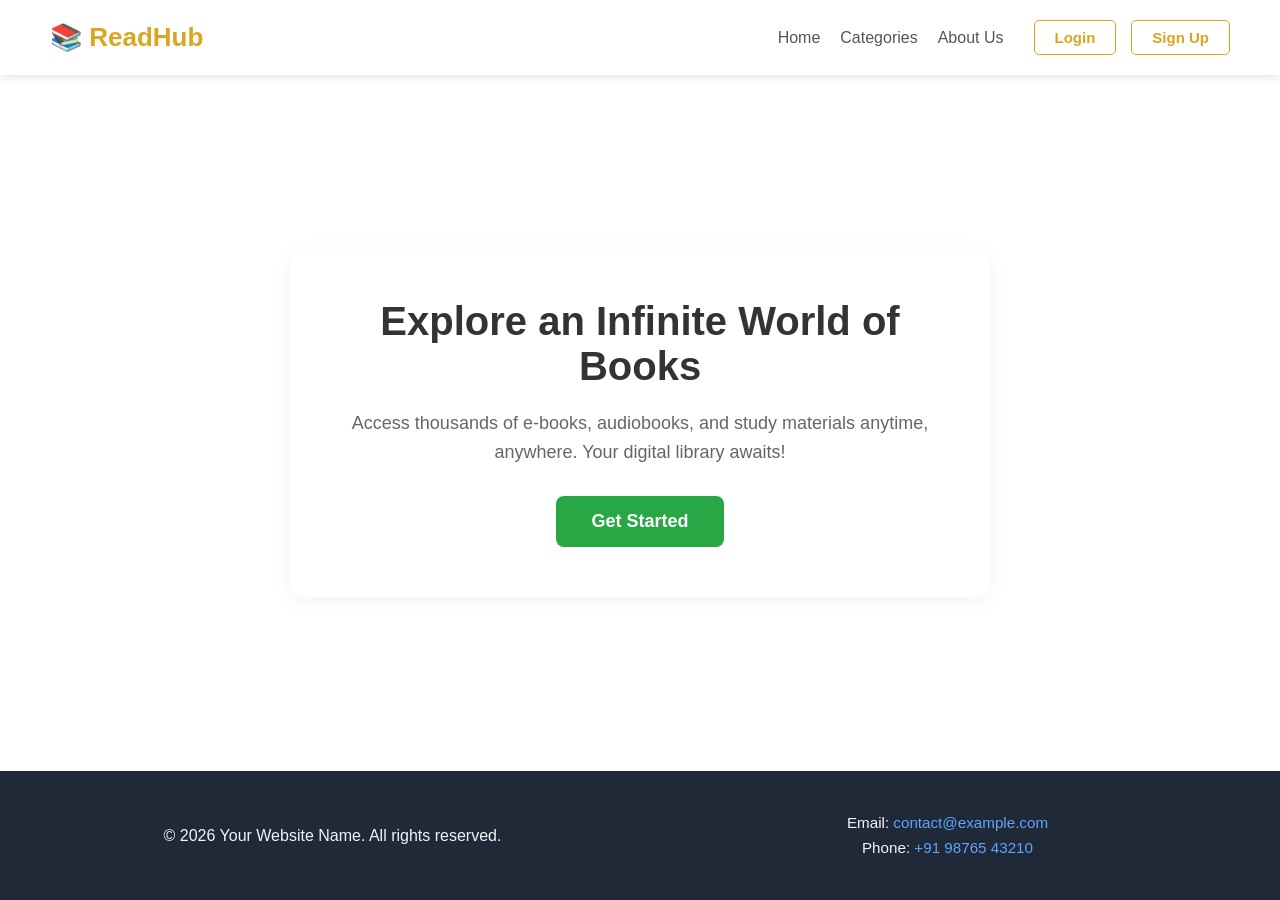
<file: index.html>
<!DOCTYPE html>
<html lang="en">
<head>
    <meta charset="UTF-8">
    <meta name="viewport" content="width=device-width, initial-scale=1.0">
    <title>Online Library - Home</title>
    <link rel="stylesheet" href="style.css">
</head>
<body>

    <!-- Header & Navigation Bar -->
    <header class="navbar">
        <div class="logo">
            <h2>📚 ReadHub</h2>
        </div>
        <nav>
            <ul class="nav-links">
                <li><a href="#">Home</a></li>
                <li><a href="#">Categories</a></li>
                <li><a href="#">About Us</a></li>
            </ul>
            <div class="nav-buttons">
                <!-- Link these to your login and register pages -->
                <a href="loginpage/login.html" class="nav-btn login-nav">Login</a>
                <a href="registerpage/register.html" class="nav-btn signup-nav">Sign Up</a>
            </div>
        </nav>
    </header>

    <!-- Body / Hero Section -->
    <main class="hero-section">
        <div class="hero-content">
            <h1>Explore an Infinite World of Books</h1>
            <p>Access thousands of e-books, audiobooks, and study materials anytime, anywhere. Your digital library awaits!</p>
            <a href="registerpage/register.html" class="hero-btn">Get Started</a>
        </div>
    </main>
   <footer>
  <div class="footer-container">
    
    <!-- About / Copyright Section -->
    <div class="footer-info">
      <p>&copy; 2026 Your Website Name. All rights reserved.</p>
    </div>

    <!-- Contact Section (Using your address tag!) -->
    <div class="footer-contact">
      <address>
        Email: <a href="mailto:contact@example.com">contact@example.com</a><br>
        Phone: <a href="tel:+919876543210">+91 98765 43210</a>
      </address>
    </div>

  </div>
</footer>

</body>
</html>
</file>
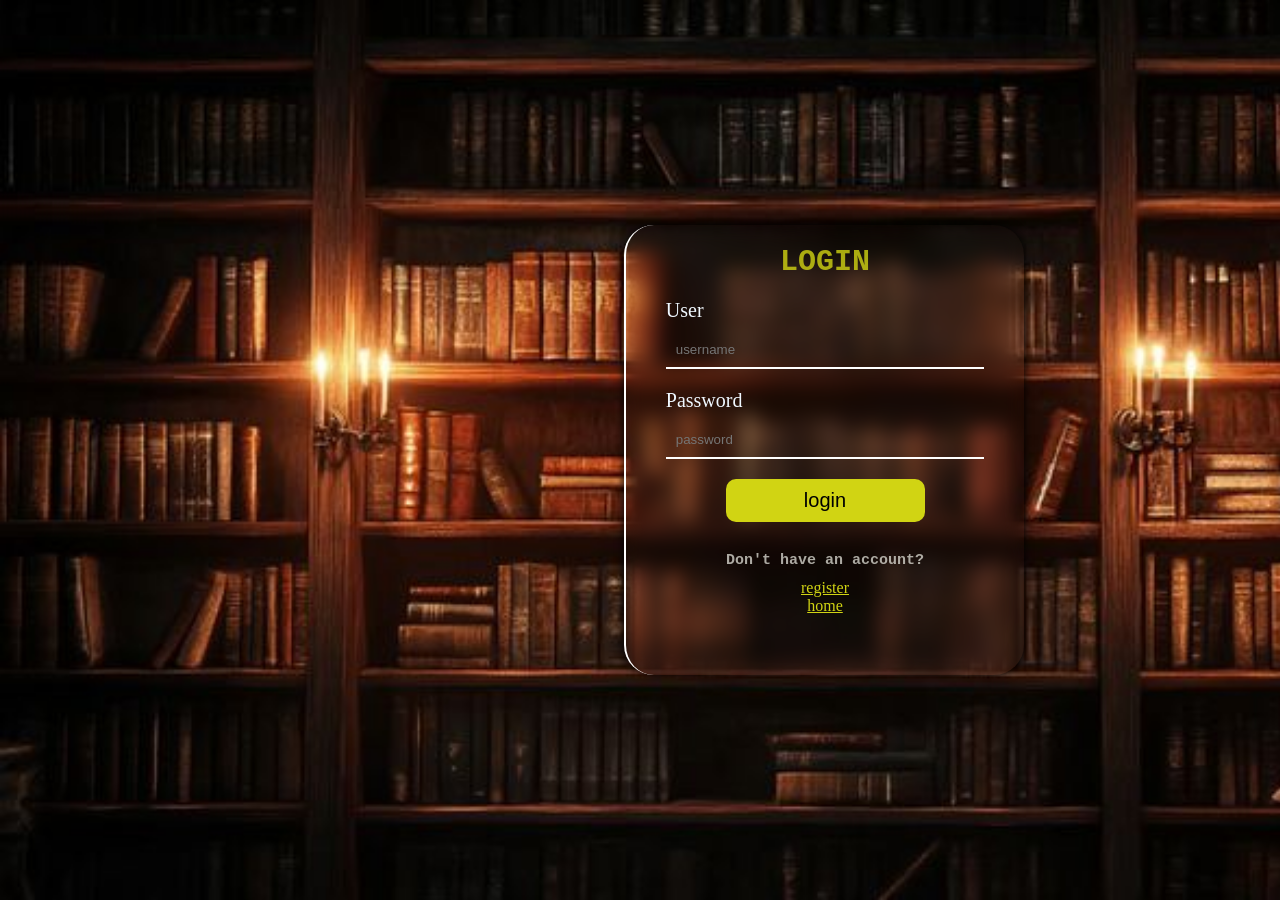
<file: loginpage/login.html>
<!DOCTYPE html>
<html lang="en">
    <head>
        <meta charset="UTF-8">
        <meta name="viewport" content="width=device-width, initial-scale=1.0">
        <title>login</title>
        <link rel="stylesheet" href="login.css">
    </head>
    <body> 
        <form id="loginform">
            <h1>LOGIN</h1>
            <label>User</label>
            <input type="text" id="username" placeholder="username">
            <label>Password</label>
            <input type="password" id="password" placeholder="password">
            <button type="submit">login</button>
            <h4>Don't have an account?</h4>
            <a href="../registerpage/register.html">register</a>
            <a href="../index.html" class="nav-btn home-nav">home</a>
        </form>
        <script src="login.js"></script>
    </body>
</html>
</file>
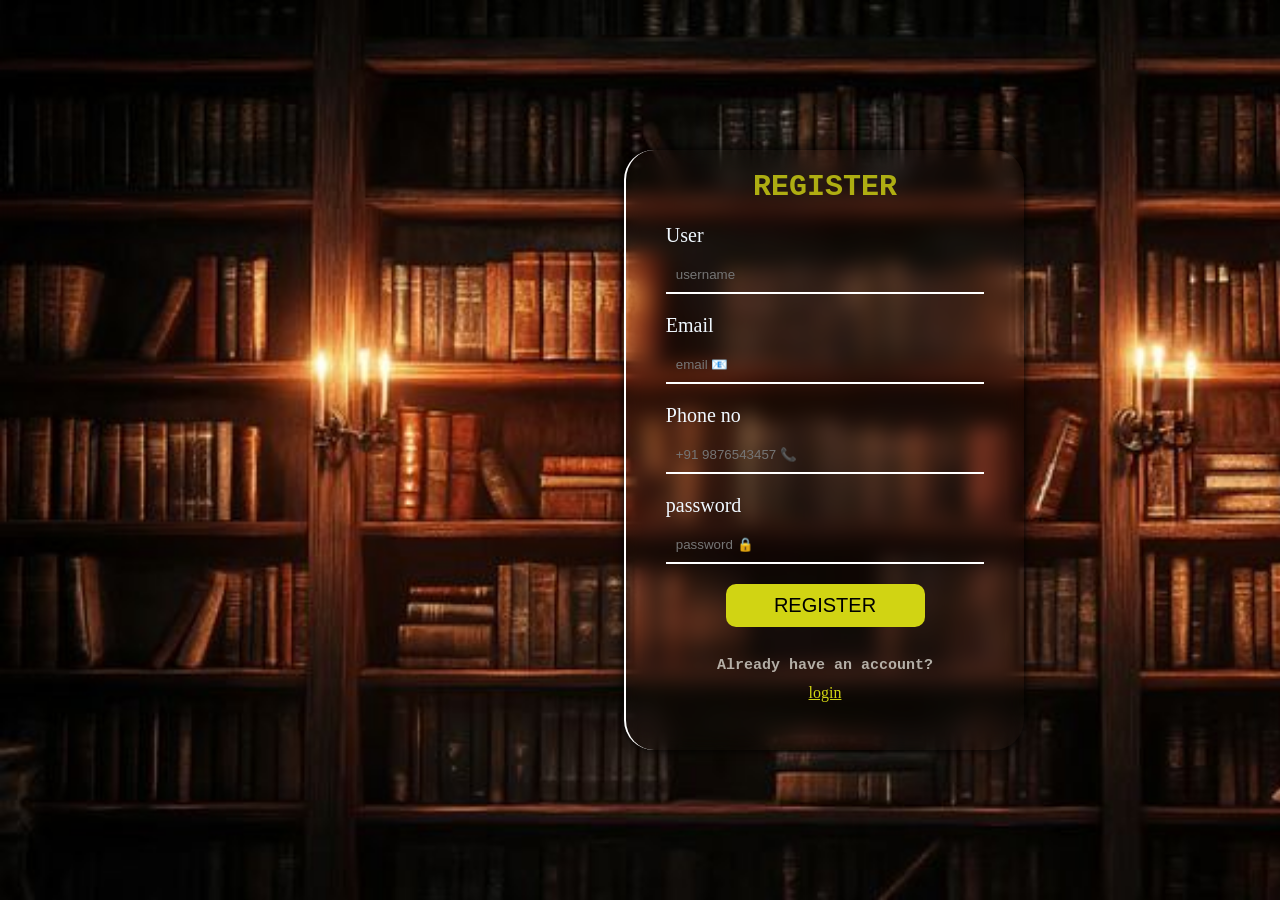
<file: registerpage/register.html>
<!DOCTYPE html>
<html lang="en">
    <head>
        <meta charset="UTF-8">
        <meta name="viewport" content="width=device-width, initial-scale=1.0">
        <title>register</title>
        <link rel="stylesheet" href="register.css">
    </head>
    <body> 
        <p id="message" style="color:rgb(170, 168, 17); text-align:right; margin-right: 20px; font-size:20px;"></p>
    <form id="registerForm">
            <h1>REGISTER</h1>
            <label>User</label>
            <input type="text" id="username" placeholder="username" >
            <label>Email</label>
            <input type="email" id="email"placeholder="email 📧" >
            <label>Phone no</label>
            <input type="text" id="phone"placeholder="+91 9876543457 📞" >
             <label> password</label>
            <input type="password" id="password"placeholder="password 🔒">
            <button>REGISTER</button>
            <h4>Already have an account?</h4>
            <a href="../loginpage/login.html">login</a>
        </form>
        
    </body>
    <script src="register.js"></script>

</html>
</file>
<file: style.css>
/* Basic Reset */
* {
    margin: 0;
    padding: 0;
    box-sizing: border-box;
    font-family: 'Segoe UI', Tahoma, Geneva, Verdana, sans-serif;
}

body {
    background-color: #f0f2f5;
    display: flex;
    flex-direction: column;
    min-height: 100vh;
    background:url("https://i.pinimg.com/1200x/89/2b/60/892b60d11eb60cfdb951e156f242e233.jpg")
}

/* ================= Navbar Styling ================= */
.navbar {
    display: flex;
    justify-content: space-between;
    align-items: center;
    background-color: #ffffff;
    padding: 20px 50px;
    box-shadow: 0 2px 10px rgba(0, 0, 0, 0.1);
    position: sticky;
    top: 0;
    z-index: 100;
    background-color: transparent;
    backdrop-filter: blur(15px);
}

.logo h2 {
    color: goldenrod;
    font-size: 26px;
    cursor: pointer;
}

.navbar nav {
    display: flex;
    align-items: center;
    gap: 30px;
}

.nav-links {
    display: flex;
    list-style: none;
    gap: 20px;
}

.nav-links li a {
    text-decoration: none;
    color: #555;
    font-size: 16px;
    font-weight: 500;
    transition: color 0.3s ease;
}

.nav-links li a:hover {
    color: goldenrod;
}

/* Navbar Buttons (Login / Sign Up) */
.nav-buttons {
    display: flex;
    gap: 15px;
}

.nav-btn {
    text-decoration: none;
    padding: 8px 20px;
    border-radius: 5px;
    font-size: 15px;
    font-weight: bold;
    transition: all 0.3s ease;
}

.login-nav {
    color:goldenrod;
    border: 1.5px solid goldenrod;
    background-color: transparent;
}

.login-nav:hover {
    background-color: #f0f8ff;
}

.signup-nav {
    color:goldenrod;
    border: 1.5px solid goldenrod;
}

.signup-nav:hover {
    background-color: #f0f8ff;
}

/* ================= Hero / Body Section ================= */
.hero-section {
    flex: 1;
    display: flex;
    justify-content: center;
    align-items: center;
    text-align: center;
    padding: 50px 20px;
}

.hero-content {
    max-width: 700px;
    background-color: #ffffff;
    padding: 50px;
    border-radius: 15px;
    box-shadow: 0 4px 20px rgba(0, 0, 0, 0.05);
    backdrop-filter: blur(15px);
    background-color: transparent;
}

.hero-content h1 {
    font-size: 40px;
    color: #333;
    margin-bottom: 20px;
}

.hero-content p {
    font-size: 18px;
    color: #666;
    line-height: 1.6;
    margin-bottom: 30px;
}

/* Get Started Button */
.hero-btn {
    display: inline-block;
    text-decoration: none;
    padding: 15px 35px;
    background-color: #28a745; /* Green color to stand out */
    color: #ffffff;
    font-size: 18px;
    font-weight: bold;
    border-radius: 8px;
    transition: background-color 0.3s ease, transform 0.2s ease;
}

.hero-btn:hover {
    background-color: #218838;
    transform: translateY(-2px);
}
/* Footer Base Styles */
footer {
  background-color: #1f2937; /* Clean dark gray background */
  color: #f3f4f6; /* Light text for good contrast */
  padding: 40px 20px;
  font-family: 'Segoe UI', Tahoma, Geneva, Verdana, sans-serif;
  margin-top: auto; /* Helps push footer to the bottom */
}

/* Flexbox Container for Layout */
.footer-container {
  max-width: 1200px;
  margin: 0 auto;
  display: flex;
  flex-wrap: wrap; /* Allows items to wrap on smaller screens */
  justify-content: space-between;
  align-items: center;
  gap: 30px;
}

/* Individual Sections */
.footer-info, .footer-links, .footer-contact {
  flex: 1;
  min-width: 250px; /* Prevents them from getting too small */
  text-align: center;
}

/* Links Styling */
.footer-links a {
  color: #60a5fa; /* Nice subtle blue */
  text-decoration: none;
  font-weight: 500;
  padding: 0 5px;
  transition: color 0.3s ease;
}

.footer-links a:hover {
  color: #93c5fd; /* Lighter blue on hover */
}

/* Address & Contact Styling */
.footer-contact address {
  font-style: normal; /* Removes the default italic style */
  line-height: 1.6;
  font-size: 0.95rem;
}

.footer-contact a {
  color: #60a5fa;
  text-decoration: none;
  transition: color 0.3s ease;
}

.footer-contact a:hover {
  color: #93c5fd;
}

/* Mobile Responsive Design */
@media (max-width: 768px) {
  .footer-container {
    flex-direction: column;
    text-align: center;
  }
}
/* Footer Base Styles */
footer {
  background-color: #1f2937; /* Clean dark gray background */
  color: #f3f4f6; /* Light text for good contrast */
  padding: 40px 20px;
  font-family: 'Segoe UI', Tahoma, Geneva, Verdana, sans-serif;
  margin-top: auto; /* Helps push footer to the bottom */
}

/* Flexbox Container for Layout */
.footer-container {
  max-width: 1200px;
  margin: 0 auto;
  display: flex;
  flex-wrap: wrap; /* Allows items to wrap on smaller screens */
  justify-content: space-between;
  align-items: center;
  gap: 30px;
}

/* Individual Sections */
.footer-info, .footer-links, .footer-contact {
  flex: 1;
  min-width: 250px; /* Prevents them from getting too small */
  text-align: center;
}

/* Links Styling */
.footer-links a {
  color: #60a5fa; /* Nice subtle blue */
  text-decoration: none;
  font-weight: 500;
  padding: 0 5px;
  transition: color 0.3s ease;
}

.footer-links a:hover {
  color: #93c5fd; /* Lighter blue on hover */
}

/* Address & Contact Styling */
.footer-contact address {
  font-style: normal; /* Removes the default italic style */
  line-height: 1.6;
  font-size: 0.95rem;
}

.footer-contact a {
  color: #60a5fa;
  text-decoration: none;
  transition: color 0.3s ease;
}

.footer-contact a:hover {
  color: #93c5fd;
}

/* Mobile Responsive Design */
@media (max-width: 768px) {
  .footer-container {
    flex-direction: column;
    text-align: center;
  }
}
/* Footer Base Styles */
footer {
  background-color: #1f2937; /* Clean dark gray background */
  color: #f3f4f6; /* Light text for good contrast */
  padding: 40px 20px;
  font-family: 'Segoe UI', Tahoma, Geneva, Verdana, sans-serif;
  margin-top: auto; /* Helps push footer to the bottom */
}

/* Flexbox Container for Layout */
.footer-container {
  max-width: 1200px;
  margin: 0 auto;
  display: flex;
  flex-wrap: wrap; /* Allows items to wrap on smaller screens */
  justify-content: space-between;
  align-items: center;
  gap: 30px;
}

/* Individual Sections */
.footer-info, .footer-links, .footer-contact {
  flex: 1;
  min-width: 250px; /* Prevents them from getting too small */
  text-align: center;
}

/* Links Styling */
.footer-links a {
  color: #60a5fa; /* Nice subtle blue */
  text-decoration: none;
  font-weight: 500;
  padding: 0 5px;
  transition: color 0.3s ease;
}

.footer-links a:hover {
  color: #93c5fd; /* Lighter blue on hover */
}

/* Address & Contact Styling */
.footer-contact address {
  font-style: normal; /* Removes the default italic style */
  line-height: 1.6;
  font-size: 0.95rem;
}

.footer-contact a {
  color: #60a5fa;
  text-decoration: none;
  transition: color 0.3s ease;
}

.footer-contact a:hover {
  color: #93c5fd;
}

/* Mobile Responsive Design */
@media (max-width: 768px) {
  .footer-container {
    flex-direction: column;
    text-align: center;
  }
}
</file>
<file: loginpage/login.css>
*{
    margin: 0;
    padding: 0; 
    box-sizing: border-box;
}
body{
    height: 100vh;
    width: 100%;
    display: flex;
    justify-content: right;
    align-items: center;
    background: url(../asset/bg1.jpg.jpg) no-repeat;
    background-size: cover;
}
form{
    width: 400px;
    height: 450px;
    margin-right: 20%;
    display: flex;
    flex-direction: column;
    background-color: transparent;
    backdrop-filter: blur(10px);
    box-shadow: 0px 0px 10px 0px rgb(0, 0, 0); 
    border-radius: 30px;
    border-left: 2px solid rgb(255, 255, 255);
}
h1{
    text-align: center;
    color: rgb(209, 212, 19);
    font-family: 'Courier New', Courier, monospace;
    font-size: 30px;
    margin-top: 20px;
    opacity: 0.8;
}
label{
   font-size: 20px;
   color: aliceblue;
   margin-left: 10%;
   margin-top: 20px;
}
input{
    padding: 10px;
    margin-left: 10%;
    margin-right: 10%;
    margin-top: 10px;
    border : none;
    outline: none;
    background-color: transparent;
    color:black;
    border-bottom: 2px solid white;
}
button{
    width: 50%;
    margin-left: 25%;
    margin-top: 20px;
    padding: 10px;
    border: none;
    outline: none;
    background-color: rgb(209, 212, 19);
    color: black;
    font-size: 20px;
    border-radius: 10px;
    cursor: pointer;
}
h4{
    text-align: center;
    color: rgb(240, 240, 231);
    font-family: 'Courier New', Courier, monospace;
    font-size: 15px;
    margin-top: 20px;
    opacity: 0.7;
    padding: 10px;
}
a{
    text-align: center;
    color: rgb(209, 212, 19);

}
</file>
<file: registerpage/register.css>
*{
    margin: 0;
    padding: 0; 
    box-sizing: border-box;
}
body{
    height: 100vh;
    width: 100%;
    display: flex;
    justify-content: right;
    align-items: center;
    background: url("../asset/bg1.jpg.jpg") no-repeat;
    background-size: cover;
}
form{
    width: 400px;
    height: 600px;
    margin-right: 20%;
    display: flex;
    flex-direction: column;
    background-color: transparent;
    backdrop-filter: blur(10px);
    box-shadow: 0px 0px 10px 0px rgb(0, 0, 0); 
    border-radius: 30px;
    border-left: 2px solid rgb(255, 255, 255);
}
h1{
    text-align: center;
    color: rgb(209, 212, 19);
    font-family: 'Courier New', Courier, monospace;
    font-size: 30px;
    margin-top: 20px;
    opacity: 0.8;
}
label{
   font-size: 20px;
   color: aliceblue;
   margin-left: 10%;
   margin-top: 20px;
}
input{
    padding: 10px;
    margin-left: 10%;
    margin-right: 10%;
    margin-top: 10px;
    border : none;
    outline: none;
    background-color: transparent;
    color:black;
    border-bottom: 2px solid white;
}
button{
    width: 50%;
    margin-left: 25%;
    margin-top: 20px;
    padding: 10px;
    border: none;
    outline: none;
    background-color: rgb(209, 212, 19);
    color: black;
    font-size: 20px;
    border-radius: 10px;
    cursor: pointer;
}
h4{
    text-align: center;
    color: rgb(240, 240, 231);
    font-family: 'Courier New', Courier, monospace;
    font-size: 15px;
    margin-top: 20px;
    opacity: 0.7;
    padding: 10px;
}
a{
    text-align: center;
    color: rgb(209, 212, 19);

}
</file>
